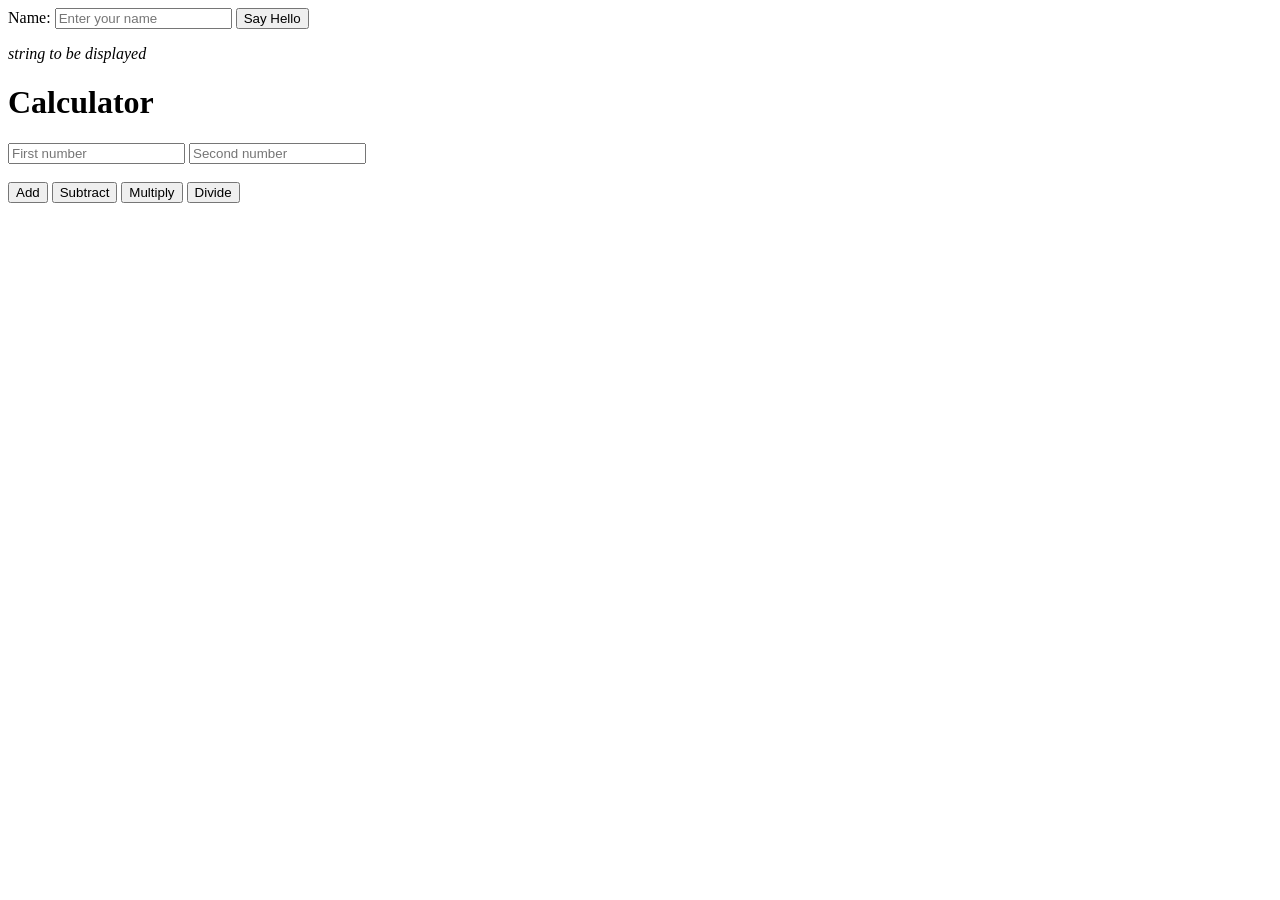
<file: ConnectingAPI/index.html>
Name: <input id="name" type ="text" placeholder="Enter your name" />
<button onclick="hello()">Say Hello</button>    
<br>
<!-- I want to show string to be displayed in Italics. How can I do that?You can use the `<i>` tag or the CSS `font-style` property to display the string -->
<p id="result"><i>string to be displayed</i></p>
<script>
    function hello() {
        var name = document.getElementById("name").value;
        document.getElementById("result").textContent = "Hello, " + name + "!!";
    }   

</script>
<!--I want to create calculator-->

<!DOCTYPE html>
<html>
<head>
    <title>Calculator</title>
</head>
<body>
    <h1>Calculator</h1>
    <input type="number" id="num1" placeholder="First number">
    <input type="number" id="num2" placeholder="Second number">
    <br><br>
    <button onclick="add()">Add</button>
    <button onclick="subtract()">Subtract</button>
    <button onclick="multiply()">Multiply</button>
    <button onclick="divide()">Divide</button>
    <br><br>
    <p id="calResult"></p>

    <script>
        function add() {
            var num1 = parseFloat(document.getElementById("num1").value);
            var num2 = parseFloat(document.getElementById("num2").value);
            document.getElementById("calResult").textContent = "Result: " + (num1 + num2);
        }

        function subtract() {
            var num1 = parseFloat(document.getElementById("num1").value);
            var num2 = parseFloat(document.getElementById("num2").value);
            document.getElementById("calResult").textContent = "Result: " + (num1 - num2);
        }

        function multiply() {
            var num1 = parseFloat(document.getElementById("num1").value);
            var num2 = parseFloat(document.getElementById("num2").value);
            document.getElementById("calResult").textContent = "Result: " + (num1 * num2);
        }

        function divide() {
            var num1 = parseFloat(document.getElementById("num1").value);
            var num2 = parseFloat(document.getElementById("num2").value);
            if(num2 !== 0) {
                document.getElementById("calResult").textContent = "Result: " + (num1 / num2);
            } else {
                document.getElementById("calResult").textContent = "Error: Division by zero!";
            }
        }
    </script>
</body>
</html>
</file>
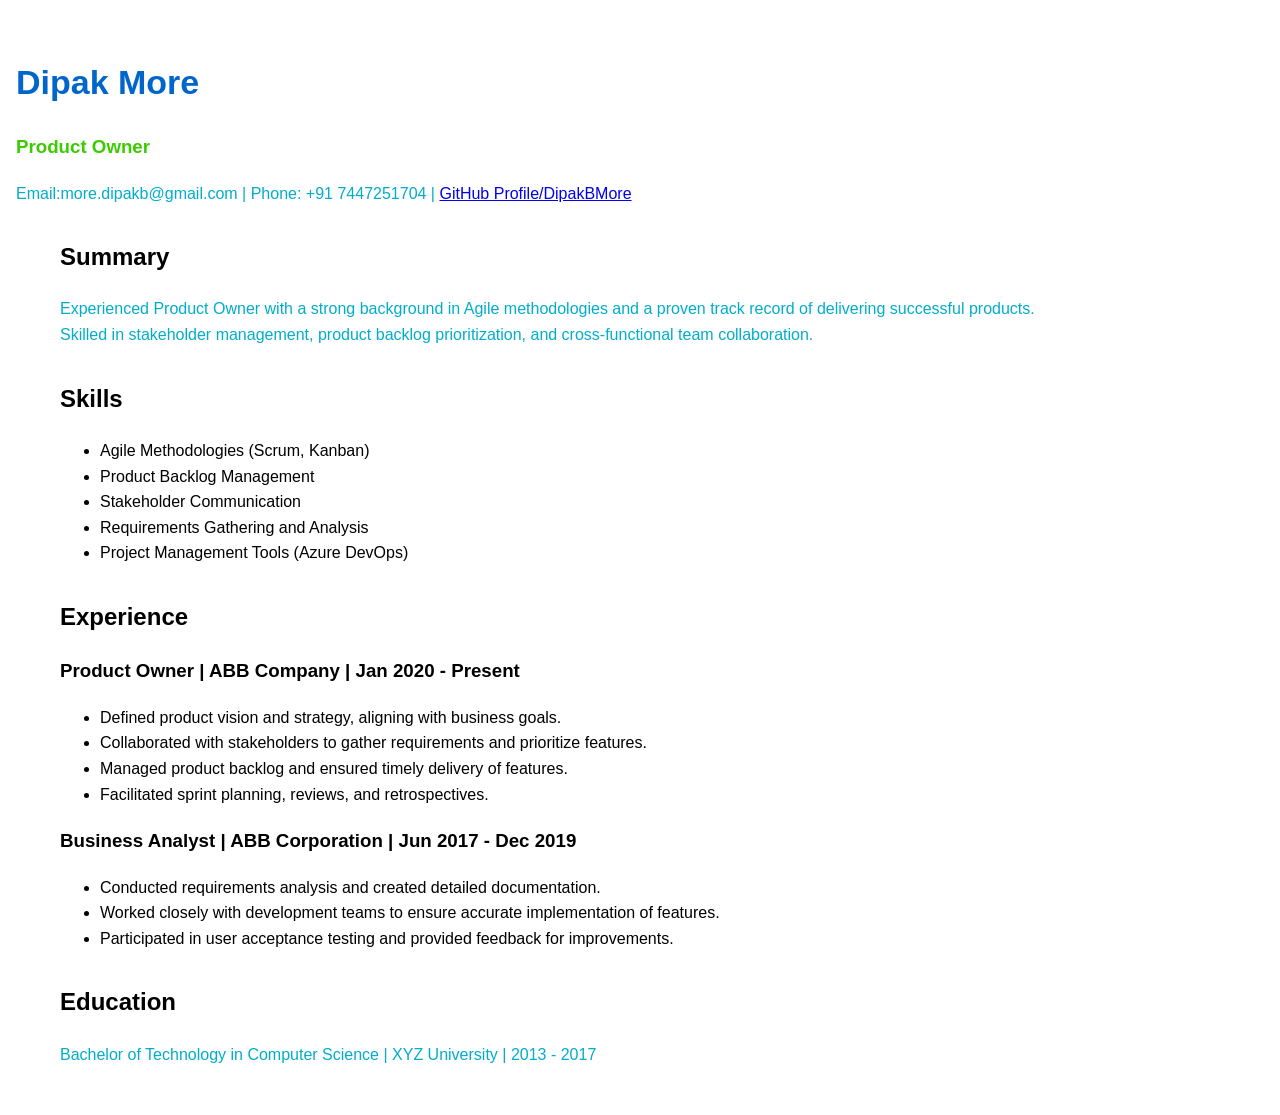
<file: Resume/index.html>
<!DOCTYPE html>
<html lang="en">
<head>
    <meta charset="UTF-8">
    <meta name="viewport" content="width=device-width, initial-scale=1.0">
    <title>Resume | Dipak More </title> 
    <link rel="stylesheet" href="style.css">
</head>
<body>
    <main>
        <header>
            <h1>Dipak More</h1>
            <h3>Product Owner</h3>
            <p>Email:more.dipakb@gmail.com | Phone: +91 7447251704 |
            <a href="https://github.com/DipakBMore">GitHub Profile/DipakBMore</a></p>            
        </header>
        <section>
            <h2>Summary</h2>
            <p>Experienced Product Owner with a strong background in Agile methodologies and a proven track record of delivering successful products.
                <br>Skilled in stakeholder management, product backlog prioritization, and cross-functional team collaboration.</p>
        </section>        <section>
            <h2>Skills</h2>
            <ul class = "skills-list"> 
                <li>Agile Methodologies (Scrum, Kanban)</li>
                <li>Product Backlog Management</li>
                <li>Stakeholder Communication</li>
                <li>Requirements Gathering and Analysis</li>
                <li>Project Management Tools (Azure DevOps)</li>
            </ul>
        </section>
        <section>
            <h2>Experience</h2>
            <h3>Product Owner | ABB Company | Jan 2020 - Present</h3>
            <ul>
                <li>Defined product vision and strategy, aligning with business goals.</li>
                <li>Collaborated with stakeholders to gather requirements and prioritize features.</li>
                <li>Managed product backlog and ensured timely delivery of features.</li>
                <li>Facilitated sprint planning, reviews, and retrospectives.</li>
            </ul>

            <h3>Business Analyst | ABB Corporation | Jun 2017 - Dec 2019</h3>
            <ul>
                <li>Conducted requirements analysis and created detailed documentation.</li>
                <li>Worked closely with development teams to ensure accurate implementation of features.</li>
                <li>Participated in user acceptance testing and provided feedback for improvements.</li>
            </ul>
        </section>
        <section>
            <h2>Education</h2>
            <p>Bachelor of Technology in Computer Science | XYZ University | 2013 - 2017</p>
        </section>
    </main>
</body>
</file>
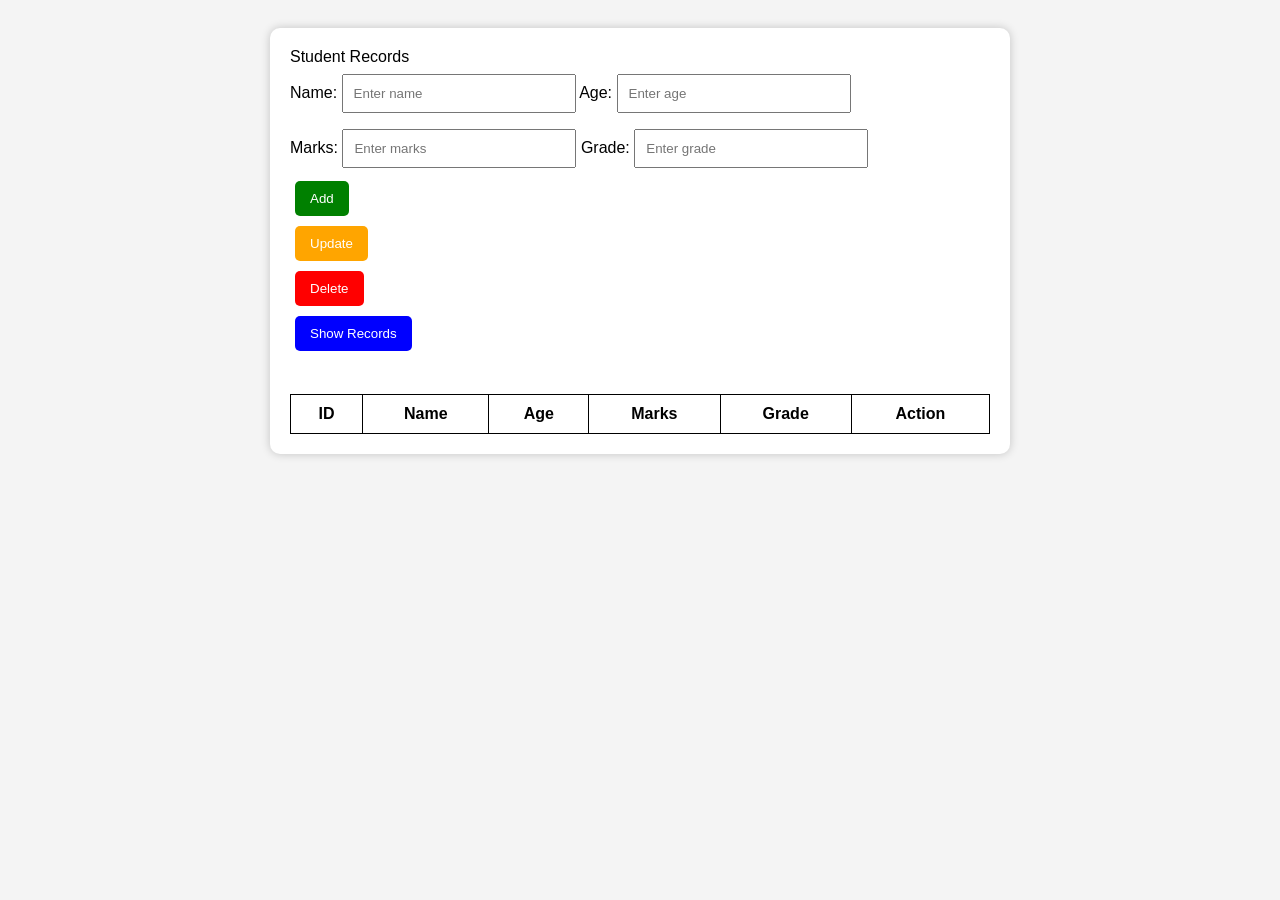
<file: StudentWeb/index.html>
<!DOCTYPE html>
<html lang="en">
<head>
    <meta charset="UTF-8">
    <meta name="viewport" content="width=device-width, initial-scale=1.0">
    <title>Student Records</title>

    <style>
        body {
            font-family: Arial, sans-serif;
            background-color: #f4f4f4;
            padding: 20px;
        }

        .container {
            max-width: 700px;
            margin: auto;
            background: white;
            padding: 20px;
            border-radius: 10px;
            box-shadow: 0px 0px 10px rgba(0,0,0,0.2);
        }

        h2 {
            text-align: center;
        }

        input {
            width: 30%;
            padding: 10px;
            margin: 8px 0;
        }

        button {
            padding: 10px 15px;
            margin: 5px;
            cursor: pointer;
            border: none;
            color: white;
            border-radius: 5px;
        }

        .addbtn {
            background-color: green;
        }

        .updatebtn {
            background-color: orange;
        }

        .deletebtn {
            background-color: red;
        }

        .showbtn {
            background-color: blue;
        }
        

        table {
            width: 100%;
            border-collapse: collapse;
            margin-top: 20px;
        }

        table, th, td {
            border: 1px solid black;
        }

        th, td {
            padding: 10px;
            text-align: center;
        }

        tr:nth-child(even) {
            background-color: #f2f2f2;
        }    
        
        .action-btn {
            padding: 6px 12px;
            border: none;
            border-radius: 5px;
            cursor: pointer;
            color: white;
            font-size: 14px;
            transition: 0.3s;
        }

        .update-btn {
            background-color: #f39c12;
        }

        .update-btn:hover {
            background-color: #d68910;
        }

        .selected-row {
    background-color: #cce5ff !important;
}
                
    </style>
</head>
<body>
    
    <div class="container">Student Records<br>
        
        Name: <input id="name" type="text" placeholder="Enter name" />
        Age:   <input id="age" type="number" placeholder="Enter age" /><br>
        
        Marks: <input id="marks" type="number" placeholder="Enter marks" />
        Grade: <input id="grade" type="text" placeholder="Enter grade" /><br>
        
        <button class="addbtn" onclick="addRecord()">Add</button><br>
        <button class="updatebtn" onclick="updateRecord()">Update</button><br>
        <button class="deletebtn"onclick="deleteRecord()">Delete</button><br>
        <button class="showbtn" onclick="showRecords()">Show Records</button>
        <br><br>        
           <table id="studentTable">
                <thead>
                    <tr>
                        <th>ID</th>
                        <th>Name</th>
                        <th>Age</th>
                        <th>Marks</th>
                        <th>Grade</th>  
                        <th>Action</th>                      
                    </tr>
                </thead>   
                <tbody></tbody>             
            </table>
    </div>

        <script>    
            let students = [];
            let selectedIndex = -1;
        function addRecord(){
                let name = document.getElementById("name").value;
                let age = document.getElementById("age").value;
                let marks = document.getElementById("marks").value;
                let grade = document.getElementById("grade").value;
                

                if (!name || !age || !marks || !grade ) {
                alert("Please fill all fields.");
                return;
            }
            students.push({
            id: students.length + 1,
            name,
            age,
            marks,
            grade            
        });
        clearFields();
        showRecords();
    }
       /*
            function showRecords() {
                    let tableBody = document.querySelector("#studentTable tbody");
                    tableBody.innerHTML = "";

                    students.forEach((student, index) => {
                        let row = `
                            <tr>
                                <td>${student.id}</td>
                                <td>${student.name}</td>
                                <td>${student.age}</td>
                                <td>${student.marks}</td>
                                <td>${student.grade}</td>
                                
                                <td>
                                    <button class="action-btn update-btn" onclick="selectRecord(${index})">Edit</button>
                                </td>
                            </tr>
                        `;
                        tableBody.innerHTML += row;
                    });
            }*/

        function showRecords() {

            let tableBody = document.querySelector("#studentTable tbody");
            tableBody.innerHTML = "";

            students.forEach((student, index) => {

                tableBody.innerHTML += `
                <tr onclick="selectRow(${index}, this)">
                    <td>${student.id}</td>
                    <td>${student.name}</td>
                    <td>${student.age}</td>
                    <td>${student.marks}</td>
                    <td>${student.grade}</td>                    
                     <td>
                                    <button class="action-btn update-btn" onclick="selectRecord(${index})">Edit</button>
                                </td>
                </tr>`;
            });
        }

            function selectRecord(index) {
                selectedIndex = index;

                document.getElementById("name").value = students[index].name;
                document.getElementById("age").value = students[index].age;
                document.getElementById("marks").value = students[index].marks;
                document.getElementById("grade").value = students[index].grade;
                
            }

            function updateRecord() {
                if (selectedIndex === -1) {
                    alert("Select a record to update.");
                    return;
                }

                students[selectedIndex].name =
                    document.getElementById("name").value;
                students[selectedIndex].age =
                    document.getElementById("age").value;
                students[selectedIndex].marks =
                    document.getElementById("marks").value;
                students[selectedIndex].grade =
                    document.getElementById("grade").value;
                
                showRecords();
                clearFields();
                selectedIndex = -1;
            }

            function deleteRecord() {

                if (selectedIndex === -1) {
                    alert("Please select a row.");
                    return;
                }

                students.splice(selectedIndex, 1);

                students.forEach((student, index) => {
                    student.id = index + 1;
                });

                selectedIndex = -1;

                clearFields();

                showRecords();
            }

            function clearFields() {
                document.getElementById("name").value = "";
                document.getElementById("age").value = "";
                document.getElementById("marks").value = "";
                document.getElementById("grade").value = "";                
            }

            
            function selectRow(index, row) {

                selectedIndex = index;

                // Remove highlight from all rows
                document.querySelectorAll("#studentTable tbody tr")
                    .forEach(r => r.classList.remove("selected-row"));

                // Highlight selected row
                row.classList.add("selected-row");

                // Load values into input boxes
                document.getElementById("name").value =
                    students[index].name;

                document.getElementById("marks").value =
                    students[index].marks;

                document.getElementById("grade").value =
                    students[index].grade;

                document.getElementById("age").value =
                    students[index].age;
            }
        </script>
</body>
</html>
</file>
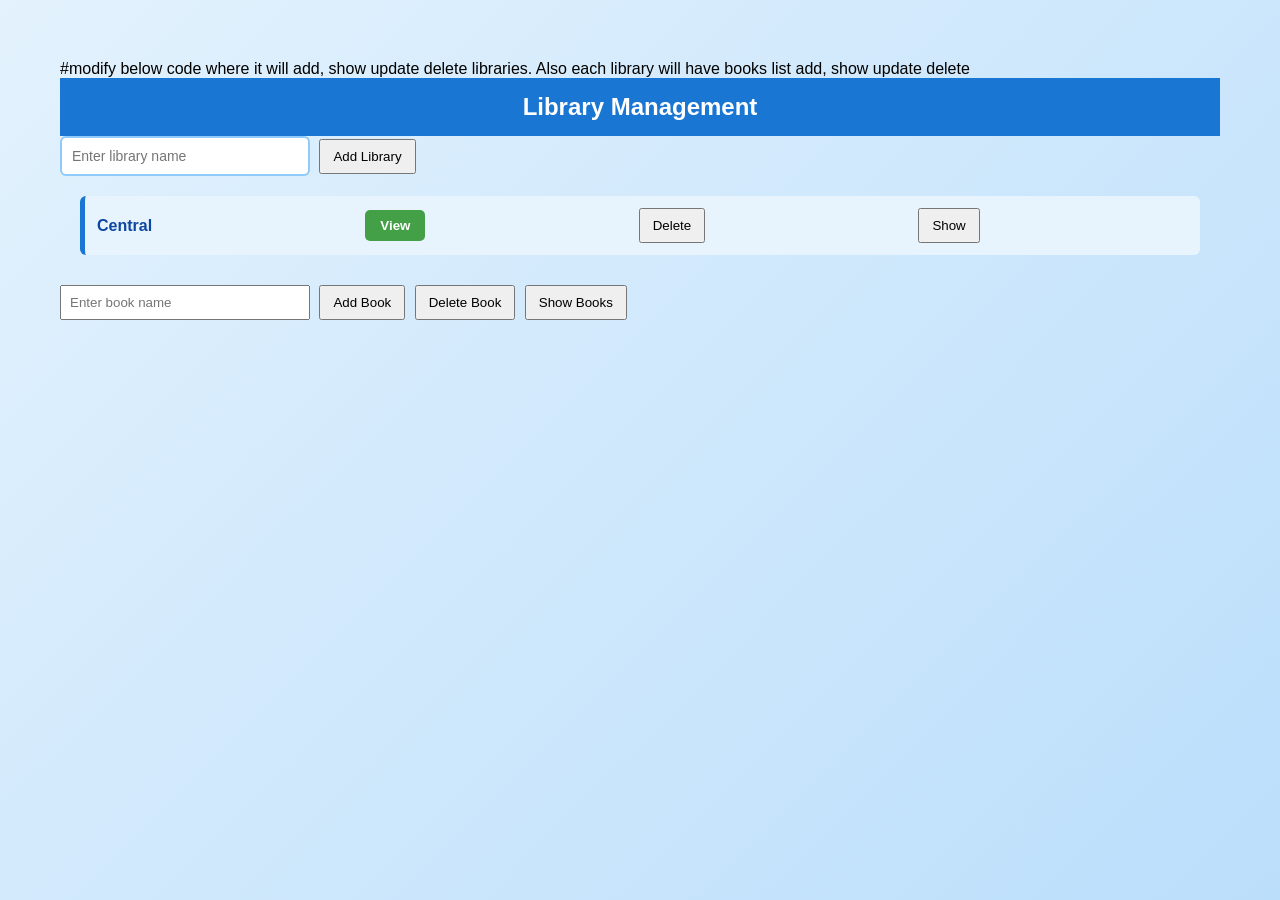
<file: StudentAPIs/Library/index.html>
#modify below code where it  will add, show update delete libraries. Also each library will have books list add, show update delete

<!DOCTYPE html>
<html lang="en">
<head>
    <meta charset="UTF-8">
    <meta name="viewport" content="width=device-width, initial-scale=1.0">
    <title>Library Management</title>
    <link rel="stylesheet" href="style.css">

    <style>
        body {
            font-family: Arial, sans-serif;
            margin: 30px;
        }

        .input-section {
            margin-bottom: 20px;
        }

        input[type="text"] {
            padding: 8px;
            width: 250px;
        }

        button {
            padding: 8px 12px;
            margin-left: 5px;
            cursor: pointer;
        }

        .library-list {
            margin-top: 20px;
        }

        .library-item {
            display: flex;
            align-items: center;
            margin-bottom: 10px;
        }

        .library-name {
            width: 250px;
            font-weight: bold;
        }
    </style>

</head>
<body>

    <h2>Library Management</h2>

    <div class="input-section">
        <input type="text" id="libraryInput" placeholder="Enter library name">
        <button onclick="addLibrary()">Add Library</button>
    </div>

    <div class="library-list" id="libraryList">
        <!-- Library items will be added here -->
         <div class="library-item">
            <span>Central</span>
            <button class="view-btn" onclick="viewLibrary('Central')">
                View
            </button>
            <button class="delete-btn" onclick="deleteLibrary('Central')">
                Delete
            </button>
            <button class="show-btn" onclick="showLibrary('Central')">
                Show
            </button>
            <list class="book-list" id="bookList-Central">
                <!-- Book items for Central library will be added here -->
                 
            </list>
        </div>
    </div>
    <div class="input-section">
        <input type="text" id="bookInput" placeholder="Enter book name">
        <button onclick="addBookToLibrary('Central')">Add Book</button>
        <button onclick="deleteBookFromLibrary('Central')">Delete Book</button>
        <button onclick="showBooks('Central')">Show Books</button>
    </div>

    <script>
        function addLibrary() {
            const input = document.getElementById("libraryInput");
            const libraryName = input.value.trim();

            if (libraryName === "") {
                alert("Please enter a library name.");
                return;
            }

            const listContainer = document.getElementById("libraryList");

            const libraryItem = document.createElement("div");
            libraryItem.className = "library-item";

            const nameSpan = document.createElement("span");
            nameSpan.className = "library-name";
            nameSpan.textContent = libraryName;

            const viewButton = document.createElement("button");
            viewButton.textContent = "View";
            viewButton.onclick = function () {
                alert("Viewing library: " + libraryName);
            };

            libraryItem.appendChild(nameSpan);
            libraryItem.appendChild(viewButton);

            listContainer.appendChild(libraryItem);

            input.value = "";
        }
        function viewLibrary(libraryName) {
            alert("Viewing library: " + libraryName);
        }
        function deleteLibrary(libraryName) {
            const listContainer = document.getElementById("libraryList");
            const libraryItems = listContainer.getElementsByClassName("library-item");

            for (let i = 0; i < libraryItems.length; i++) {
                const nameSpan = libraryItems[i].getElementsByClassName("library-name")[0];
                if (nameSpan.textContent === libraryName) {
                    listContainer.removeChild(libraryItems[i]);
                    break;
                }
            }
        }
        function showLibrary(libraryName) {
            alert("Showing library: " + libraryName);
        }
        function addBook(libraryName) {
            const bookName = prompt("Enter book name to add to " + libraryName + ":");
            if (bookName) {
                alert("Added book '" + bookName + "' to library '" + libraryName + "'.");
            }
        }
        function deleteBook(libraryName) {
            const bookName = prompt("Enter book name to delete from " + libraryName + ":");
            if (bookName) {
                alert("Deleted book '" + bookName + "' from library '" + libraryName + "'.");
            }
        }
        function showBooks(libraryName) {
            alert("Showing books in library: " + libraryName);
        }
        function addBookToLibrary(libraryName) {
            const bookName = prompt("Enter book name to add to " + libraryName + ":");
            if (bookName) {
                alert("Added book '" + bookName + "' to library '" + libraryName + "'.");
            }
        }
        function deleteBookFromLibrary(libraryName) {
            const bookName = prompt("Enter book name to delete from " + libraryName + ":");
            if (bookName) {
                alert("Deleted book '" + bookName + "' from library '" + libraryName + "'.");
            }
        }

    </script>

</body>
</html>
</file>
<file: Resume/style.css>
body {
    margin: 0;
    padding: 32px 16px;
    background: var(--page);
    color: var(--ink);
    font-family: "Segoe UI", Arial, Helvetica, sans-serif;
    line-height: 1.6;
}

header{
    color:	#3acc00;
font-size:	30x;
}
*{
    box-sizing: border-box;
}

h1	{
color:	#0066cc;
font-size:	34px;
}
p{
    color:	#00adcc;
font-size:	18x;
}

section{
    padding:0 44px;
    margin-top: 32px;
}
</file>
<file: StudentAPIs/Library/style.css>
/* Page Background */
body {
    font-family: Arial, sans-serif;
    background: linear-gradient(135deg, #e3f2fd, #bbdefb);
    margin: 0;
    padding: 30px;
}

/* Main Container */
.container {
    width: 550px;
    margin: auto;
    background-color: #ffffff;
    border-radius: 12px;
    box-shadow: 0 4px 15px rgba(0, 0, 0, 0.15);
    overflow: hidden;
}

/* Header */
h2 {
    margin: 0;
    padding: 15px;
    text-align: center;
    background-color: #1976d2;
    color: white;
}

/* Input Section */
.form-section {
    display: flex;
    gap: 10px;
    padding: 20px;
}

#libraryInput {
    flex: 1;
    padding: 10px;
    font-size: 14px;
    border: 2px solid #90caf9;
    border-radius: 6px;
}

#libraryInput:focus {
    outline: none;
    border-color: #1976d2;
}

/* Add Button */
#addBtn {
    background-color: #1976d2;
    color: white;
    border: none;
    padding: 10px 18px;
    border-radius: 6px;
    cursor: pointer;
    font-weight: bold;
}

#addBtn:hover {
    background-color: #0d47a1;
}

/* Library List */
.library-list {
    padding: 0 20px 20px;
}

/* Each Library Row */
.library-item {
    display: flex;
    justify-content: space-between;
    align-items: center;
    background-color: #e8f4fd;
    border-left: 5px solid #1976d2;
    margin-bottom: 10px;
    padding: 12px;
    border-radius: 6px;
}

/* Library Name */
.library-item span {
    color: #0d47a1;
    font-weight: bold;
}

/* View Button */
.view-btn {
    background-color: #43a047;
    color: white;
    border: none;
    padding: 8px 15px;
    border-radius: 5px;
    cursor: pointer;
    font-weight: bold;
}

.view-btn:hover {
    background-color: #2e7d32;
}
</file>
